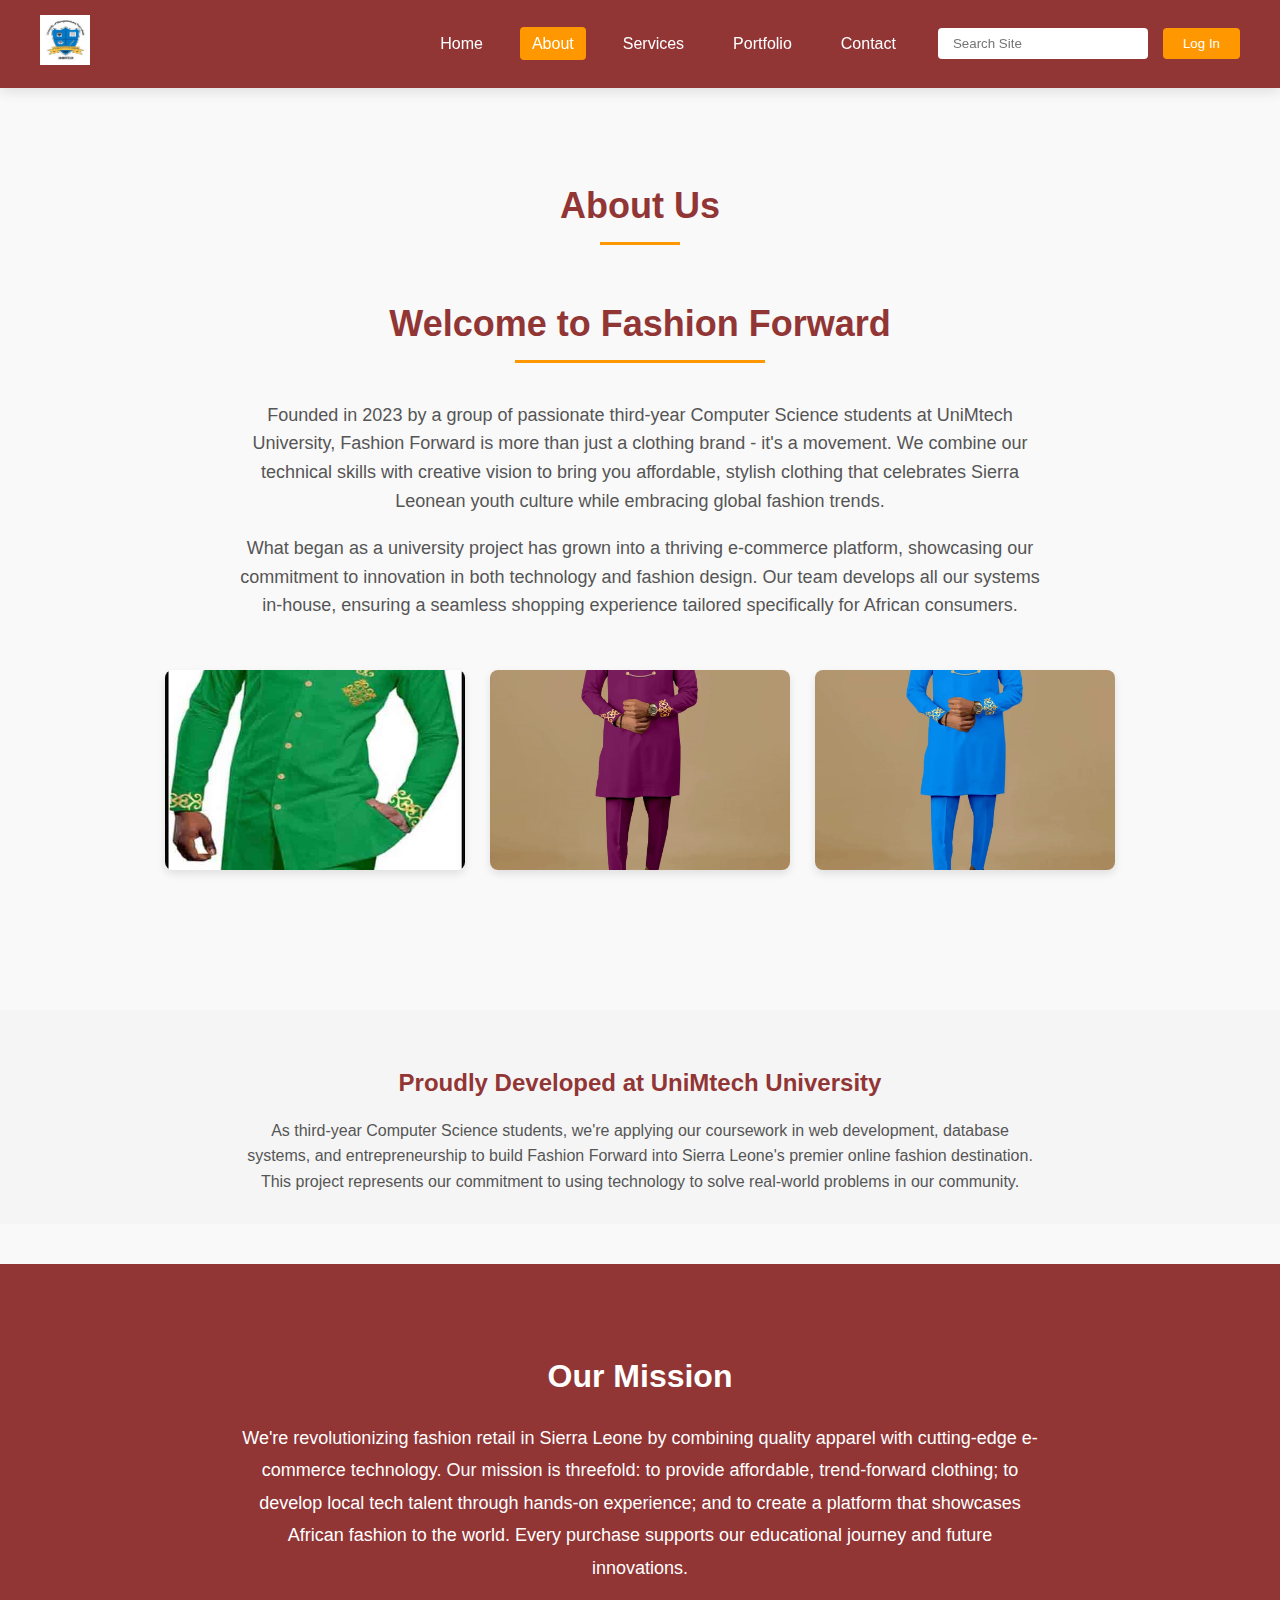
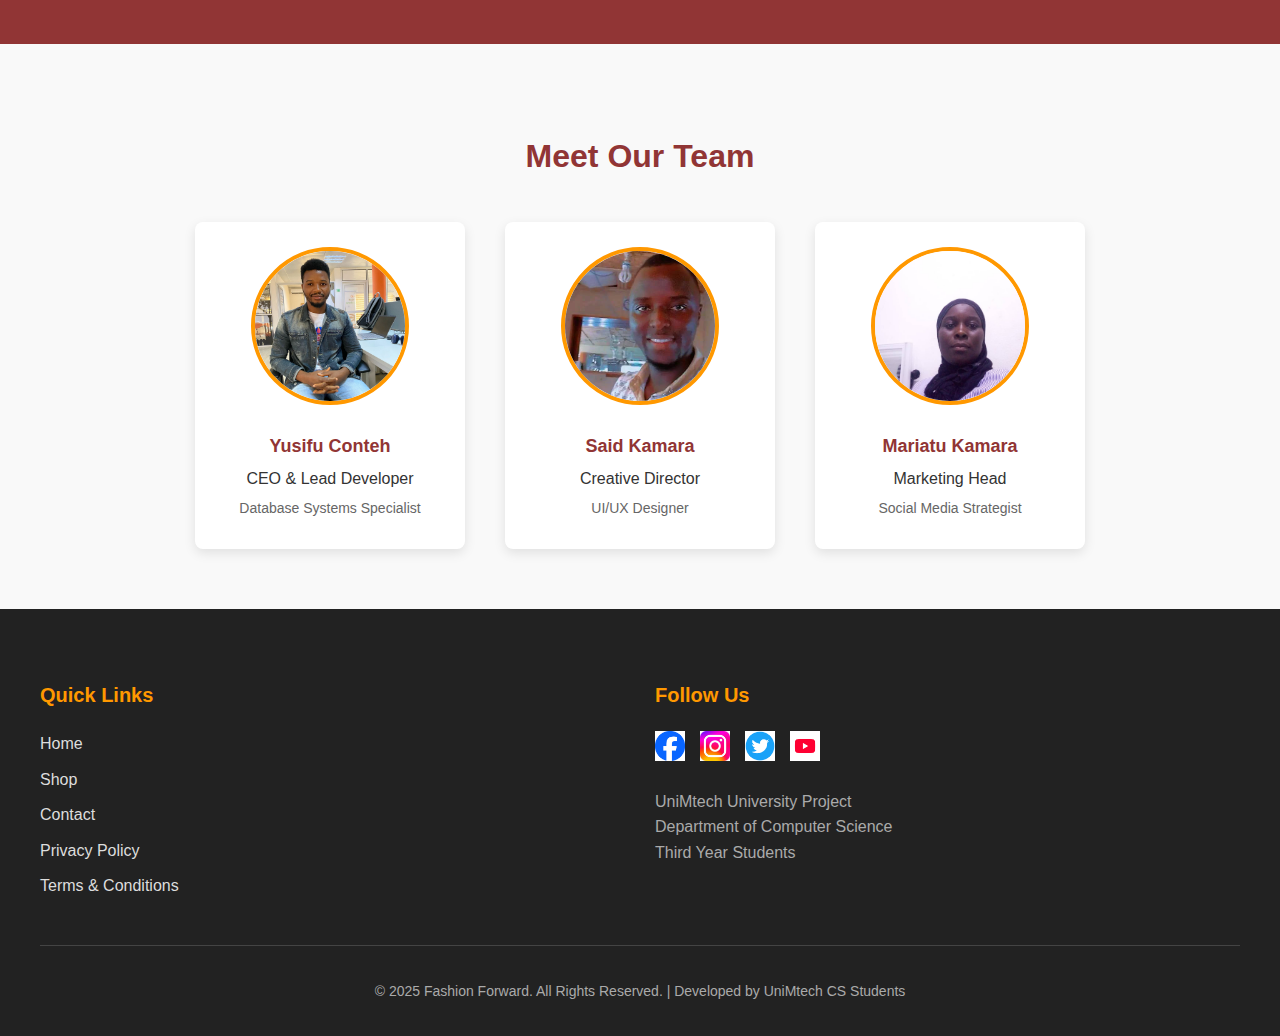
<file: About.html>
<!DOCTYPE html>
<html lang="en">

<head>
    <meta charset="UTF-8">
    <meta name="viewport" content="width=device-width, initial-scale=1.0">
    <title>About Us - Fashion Store</title>
    <style>
        /* General Styles */
        body {
            font-family: 'Segoe UI', Tahoma, Geneva, Verdana, sans-serif;
            margin: 0;
            padding: 0;
            background: #f9f9f9;
            color: #333;
            line-height: 1.6;
        }

        .container {
            max-width: 1200px;
            margin: 0 auto;
            padding: 0 20px;
        }

        /* Header Styles */
        header {
            background: #913535;
            padding: 15px 0;
            box-shadow: 0 4px 12px rgba(0, 0, 0, 0.1);
            position: sticky;
            top: 0;
            z-index: 100;
        }

        .navbar {
            display: flex;
            justify-content: space-between;
            align-items: center;
        }

        .logo img {
            height: 50px;
            width: auto;
        }

        .nav-items {
            display: flex;
            align-items: center;
            gap: 30px;
        }

        .nav-links {
            display: flex;
            list-style: none;
            gap: 25px;
            margin: 0;
            padding: 0;
        }

        .nav-links a {
            color: white;
            text-decoration: none;
            font-weight: 500;
            font-size: 16px;
            transition: all 0.3s ease;
            padding: 8px 12px;
            border-radius: 4px;
        }

        .nav-links a:hover,
        .nav-links a.active {
            background: #ff9800;
            color: #fff;
        }

        .search-login {
            display: flex;
            gap: 15px;
            align-items: center;
        }

        .search-login input {
            padding: 8px 15px;
            border: none;
            border-radius: 4px;
            width: 180px;
        }

        .search-login button {
            background: #ff9800;
            color: white;
            border: none;
            padding: 8px 20px;
            border-radius: 4px;
            cursor: pointer;
            transition: all 0.3s ease;
        }

        .search-login button:hover {
            background: #e68900;
        }

        .menu-toggle {
            display: none;
            color: white;
            font-size: 24px;
            cursor: pointer;
        }

        /* About Section */
        .about-container {
            padding: 60px 0;
            text-align: center;
        }

        .about-container h2 {
            font-size: 36px;
            margin-bottom: 30px;
            color: #913535;
            position: relative;
            display: inline-block;
        }

        .about-container h2:after {
            content: '';
            position: absolute;
            width: 50%;
            height: 3px;
            background: #ff9800;
            bottom: -10px;
            left: 25%;
        }

        .store-intro {
            max-width: 800px;
            margin: 0 auto 50px;
        }

        .store-intro p {
            font-size: 18px;
            color: #555;
        }

        .about-images {
            display: flex;
            justify-content: center;
            gap: 25px;
            margin: 40px 0;
            flex-wrap: wrap;
        }

        .about-images img {
            width: 300px;
            height: 200px;
            object-fit: cover;
            border-radius: 8px;
            box-shadow: 0 4px 8px rgba(0, 0, 0, 0.1);
            transition: transform 0.3s ease;
        }

        .about-images img:hover {
            transform: scale(1.03);
        }

        /* Mission Section */
        .mission {
            background: #913535;
            color: white;
            padding: 60px 0;
            text-align: center;
        }

        .mission h2 {
            font-size: 32px;
            margin-bottom: 20px;
        }

        .mission p {
            max-width: 800px;
            margin: 0 auto;
            font-size: 18px;
            line-height: 1.8;
        }

        /* Team Section */
        .team {
            padding: 60px 0;
            text-align: center;
        }

        .team h2 {
            font-size: 32px;
            margin-bottom: 40px;
            color: #913535;
        }

        .team-members {
            display: flex;
            justify-content: center;
            flex-wrap: wrap;
            gap: 40px;
        }

        .team-member {
            background: white;
            padding: 25px;
            border-radius: 8px;
            box-shadow: 0 4px 12px rgba(0, 0, 0, 0.1);
            width: 220px;
            transition: transform 0.3s ease;
        }

        .team-member:hover {
            transform: translateY(-10px);
        }

        .team-member img {
            width: 150px;
            height: 150px;
            border-radius: 50%;
            object-fit: cover;
            border: 4px solid #ff9800;
            margin-bottom: 15px;
        }

        .team-member p {
            margin: 5px 0;
        }

        .team-member p:first-of-type {
            font-weight: bold;
            color: #913535;
            font-size: 18px;
        }

        .team-member p:last-of-type {
            color: #666;
            font-size: 14px;
        }

        /* University Banner */
        .university-banner {
            background: #f5f5f5;
            padding: 30px 0;
            text-align: center;
            margin: 40px 0;
        }

        .university-banner h3 {
            color: #913535;
            font-size: 24px;
            margin-bottom: 15px;
        }

        .university-banner p {
            max-width: 800px;
            margin: 0 auto;
            color: #555;
        }

        /* Footer */
        footer {
            background: #222;
            color: white;
            padding: 50px 0 20px;
        }

        .footer-container {
            display: flex;
            justify-content: space-between;
            flex-wrap: wrap;
            gap: 30px;
            margin-bottom: 30px;
        }

        .footer-section {
            flex: 1;
            min-width: 200px;
        }

        .footer-section h3 {
            color: #ff9800;
            margin-bottom: 20px;
            font-size: 20px;
        }

        .footer-section ul {
            list-style: none;
            padding: 0;
        }

        .footer-section ul li {
            margin-bottom: 10px;
        }

        .footer-section ul li a {
            color: #ddd;
            text-decoration: none;
            transition: color 0.3s ease;
        }

        .footer-section ul li a:hover {
            color: #ff9800;
        }

        .social-icons {
            display: flex;
            gap: 15px;
        }

        .social-icons img {
            width: 30px;
            height: 30px;
            transition: transform 0.3s ease;
        }

        .social-icons img:hover {
            transform: scale(1.1);
        }

        .footer-bottom {
            text-align: center;
            padding-top: 20px;
            border-top: 1px solid #444;
            font-size: 14px;
            color: #aaa;
        }

        /* Responsive Design */
        @media (max-width: 768px) {
            .nav-items {
                display: none;
                flex-direction: column;
                position: absolute;
                top: 80px;
                left: 0;
                right: 0;
                background: #913535;
                padding: 20px;
                gap: 15px;
            }

            .nav-items.active {
                display: flex;
            }

            .nav-links {
                flex-direction: column;
                gap: 15px;
            }

            .search-login {
                flex-direction: column;
                width: 100%;
            }

            .search-login input {
                width: 100%;
            }

            .menu-toggle {
                display: block;
            }

            .about-images img {
                width: 100%;
                max-width: 400px;
            }

            .team-member {
                width: 100%;
                max-width: 300px;
            }
        }
    </style>
</head>

<body>
    <!-- Header Section -->
    <header>
        <nav class="navbar container">
            <!-- Logo -->
            <div class="logo">
                <img src="UNIVESRITY.jpeg" alt="Fashion Store Logo">
            </div>

            <!-- Navigation Links -->
            <div class="nav-items" id="navItems">
                <ul class="nav-links">
                    <li><a href="index.html">Home</a></li>
                    <li><a href="about.html" class="active">About</a></li>
                    <li><a href="services.html">Services</a></li>
                    <li><a href="portfolio.html">Portfolio</a></li>
                    <li><a href="contact.html">Contact</a></li>
                </ul>

                <!-- Search and Login -->
                <div class="search-login">
                    <input type="text" placeholder="Search Site">
                    <button>Log In</button>
                </div>
            </div>

            <!-- Mobile Menu Button -->
            <div class="menu-toggle" onclick="toggleMenu()">☰</div>
        </nav>
    </header>

    <!-- About Us Section -->
    <section class="about-container container">
        <h2>About Us</h2>
        <div class="store-intro">
            <h2>Welcome to Fashion Forward</h2>
            <p>
                Founded in 2023 by a group of passionate third-year Computer Science students at UniMtech University,
                Fashion Forward is more than just a clothing brand - it's a movement. We combine our technical skills
                with creative vision to bring you affordable, stylish clothing that celebrates Sierra Leonean youth
                culture
                while embracing global fashion trends.
            </p>
            <p>
                What began as a university project has grown into a thriving e-commerce platform, showcasing our
                commitment
                to innovation in both technology and fashion design. Our team develops all our systems in-house,
                ensuring
                a seamless shopping experience tailored specifically for African consumers.
            </p>
        </div>

        <div class="about-images">
            <img src="./About/Outfet3.jpg" alt="Stylish Outfit">
            <img src="./About/Outfet02.jpeg" alt="Trendy Accessories">
            <img src="./About/Outfet01.jpeg" alt="Casual Wear">
        </div>
    </section>

    <!-- University Banner -->
    <section class="university-banner">
        <div class="container">
            <h3>Proudly Developed at UniMtech University</h3>
            <p>
                As third-year Computer Science students, we're applying our coursework in web development,
                database systems, and entrepreneurship to build Fashion Forward into Sierra Leone's premier
                online fashion destination. This project represents our commitment to using technology to
                solve real-world problems in our community.
            </p>
        </div>
    </section>

    <!-- Our Mission -->
    <section class="mission">
        <div class="container">
            <h2>Our Mission</h2>
            <p>
                We're revolutionizing fashion retail in Sierra Leone by combining quality apparel with cutting-edge
                e-commerce technology. Our mission is threefold: to provide affordable, trend-forward clothing; to
                develop local tech talent through hands-on experience; and to create a platform that showcases
                African fashion to the world. Every purchase supports our educational journey and future innovations.
            </p>
        </div>
    </section>

    <!-- Our Team -->
    <section class="team container">
        <h2>Meet Our Team</h2>
        <div class="team-members">
            <div class="team-member">
                <img src="./About/Yusifu.jpeg" alt="Yusifu Conteh">
                <p><strong>Yusifu Conteh</strong></p>
                <p>CEO & Lead Developer</p>
                <p>Database Systems Specialist</p>
            </div>
            <div class="team-member">
                <img src="Saidu Kmara.jpeg" alt="Said Kamara">
                <p><strong>Said Kamara</strong></p>
                <p>Creative Director</p>
                <p>UI/UX Designer</p>
            </div>
            <div class="team-member">
                <img src="Adama Kamara.jpeg" alt="Mariatu Kamara">
                <p><strong>Mariatu Kamara</strong></p>
                <p>Marketing Head</p>
                <p>Social Media Strategist</p>
            </div>
            <!-- <div class="team-member">
                <img src="sarah.jpg" alt="Sarah Lee">
                <p><strong>Sarah Lee</strong></p>
                <p>Customer Support</p>
                <p>Business Analyst</p>
            </div> -->
            <!-- <div class="team-member">
                <img src="chris.jpg" alt="Chris Brown">
                <p><strong>Chris Brown</strong></p>
                <p>Lead Developer</p>
                <p>Systems Architect</p>
            </div> -->
        </div>
    </section>

    <!-- Footer -->
    <footer>
        <div class="container">
            <div class="footer-container">
                <div class="footer-section">
                    <h3>Quick Links</h3>
                    <ul>
                        <li><a href="index.html">Home</a></li>
                        <li><a href="shop.html">Shop</a></li>
                        <li><a href="contact.html">Contact</a></li>
                        <li><a href="#">Privacy Policy</a></li>
                        <li><a href="#">Terms & Conditions</a></li>
                    </ul>
                </div>

                <div class="footer-section">
                    <h3>Follow Us</h3>
                    <div class="social-icons">
                        <a href="https://www.facebook.com/yourpage" target="_blank">
                            <img src="facebook-icon.png" alt="Facebook">
                        </a>
                        
                        <a href="https://www.instagram.com/">
                            <img src="instagram-icon.jpg" alt="Instagram">
                        </a>
                        <a href="https://x.com/?lang=en">
                            <img src="twitter-icon.png" alt="Twitter">
                        </a>
                        <a href="https://www.youtube.com/">
                            <img src="youtube.png" alt="YouTube">
                        </a>
                    </div>
                    <p style="margin-top: 20px; color: #aaa;">
                        UniMtech University Project<br>
                        Department of Computer Science<br>
                        Third Year Students
                    </p>
                </div>
            </div>

            <div class="footer-bottom">
                <p>&copy; 2025 Fashion Forward. All Rights Reserved. | Developed by UniMtech CS Students</p>
            </div>
        </div>
    </footer>

    <script>
        function toggleMenu() {
            const navItems = document.getElementById('navItems');
            navItems.classList.toggle('active');
        }
    </script>
</body>

</html>
</file>
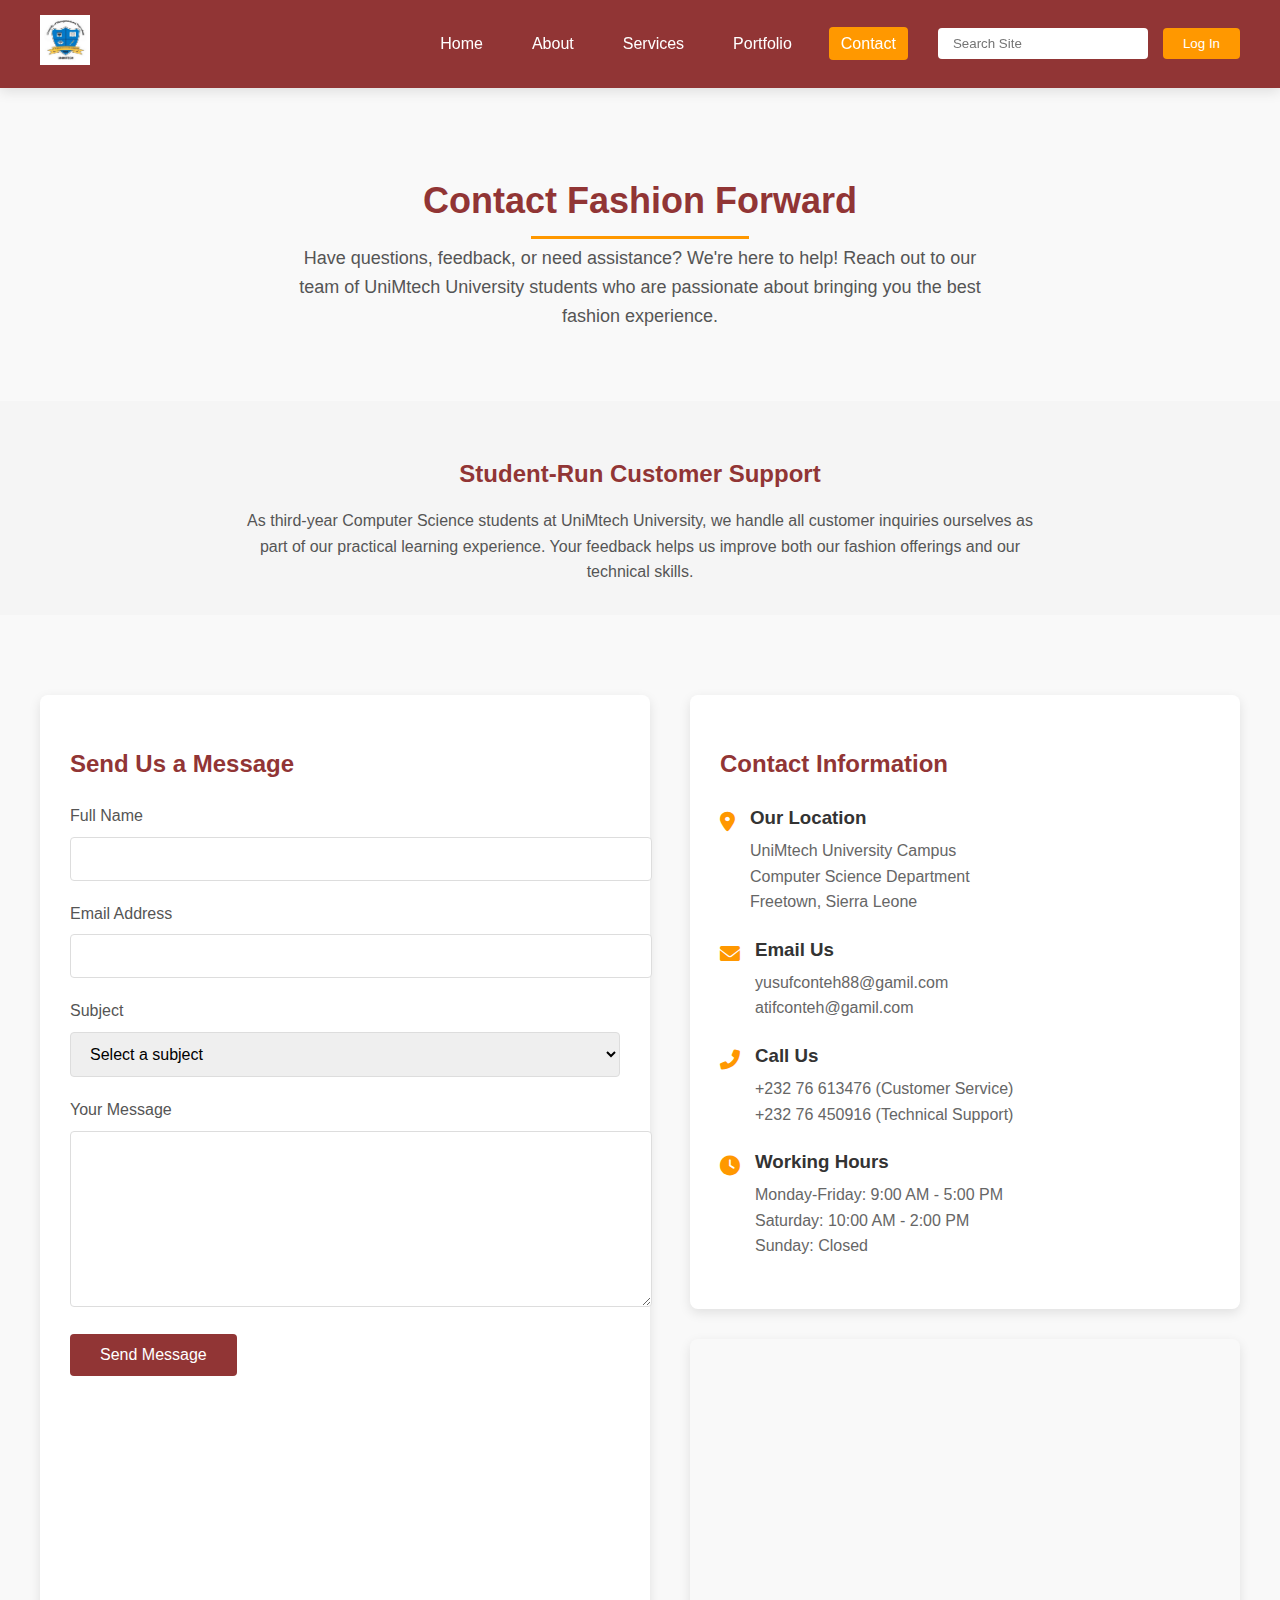
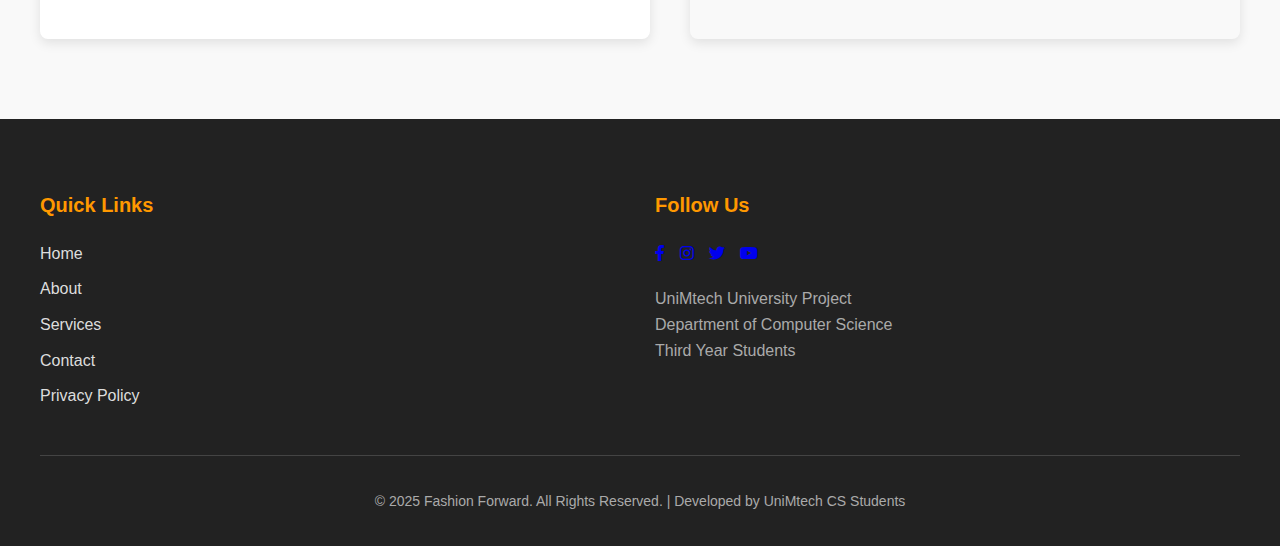
<file: Contact.html>
<!DOCTYPE html>
<html lang="en">

<head>
    <meta charset="UTF-8">
    <meta name="viewport" content="width=device-width, initial-scale=1.0">
    <title>Contact Us - Fashion Store</title>
    <style>
        /* General Styles */
        body {
            font-family: 'Segoe UI', Tahoma, Geneva, Verdana, sans-serif;
            margin: 0;
            padding: 0;
            background: #f9f9f9;
            color: #333;
            line-height: 1.6;
        }

        .container {
            max-width: 1200px;
            margin: 0 auto;
            padding: 0 20px;
        }

        /* Header Styles */
        header {
            background: #913535;
            padding: 15px 0;
            box-shadow: 0 4px 12px rgba(0, 0, 0, 0.1);
            position: sticky;
            top: 0;
            z-index: 100;
        }

        .navbar {
            display: flex;
            justify-content: space-between;
            align-items: center;
        }

        .logo img {
            height: 50px;
            width: auto;
        }

        .nav-items {
            display: flex;
            align-items: center;
            gap: 30px;
        }

        .nav-links {
            display: flex;
            list-style: none;
            gap: 25px;
            margin: 0;
            padding: 0;
        }

        .nav-links a {
            color: white;
            text-decoration: none;
            font-weight: 500;
            font-size: 16px;
            transition: all 0.3s ease;
            padding: 8px 12px;
            border-radius: 4px;
        }

        .nav-links a:hover,
        .nav-links a.active {
            background: #ff9800;
            color: #fff;
        }

        .search-login {
            display: flex;
            gap: 15px;
            align-items: center;
        }

        .search-login input {
            padding: 8px 15px;
            border: none;
            border-radius: 4px;
            width: 180px;
        }

        .search-login button {
            background: #ff9800;
            color: white;
            border: none;
            padding: 8px 20px;
            border-radius: 4px;
            cursor: pointer;
            transition: all 0.3s ease;
        }

        .search-login button:hover {
            background: #e68900;
        }

        .menu-toggle {
            display: none;
            color: white;
            font-size: 24px;
            cursor: pointer;
        }

        /* Contact Page Header */
        .contact-header {
            text-align: center;
            padding: 60px 0 30px;
        }

        .contact-header h1 {
            font-size: 36px;
            color: #913535;
            margin-bottom: 15px;
            position: relative;
            display: inline-block;
        }

        .contact-header h1:after {
            content: '';
            position: absolute;
            width: 50%;
            height: 3px;
            background: #ff9800;
            bottom: -10px;
            left: 25%;
        }

        .contact-header p {
            font-size: 18px;
            color: #555;
            max-width: 700px;
            margin: 0 auto;
        }

        /* Contact Content */
        .contact-content {
            display: flex;
            gap: 40px;
            padding: 40px 0 80px;
        }

        .contact-form {
            flex: 1;
            background: white;
            padding: 30px;
            border-radius: 8px;
            box-shadow: 0 4px 12px rgba(0, 0, 0, 0.1);
        }

        .contact-form h2 {
            color: #913535;
            margin-bottom: 20px;
            font-size: 24px;
        }

        .form-group {
            margin-bottom: 20px;
        }

        .form-group label {
            display: block;
            margin-bottom: 8px;
            font-weight: 500;
            color: #555;
        }

        .form-group input,
        .form-group textarea,
        .form-group select {
            width: 100%;
            padding: 12px 15px;
            border: 1px solid #ddd;
            border-radius: 4px;
            font-size: 16px;
            transition: border 0.3s ease;
        }

        .form-group input:focus,
        .form-group textarea:focus,
        .form-group select:focus {
            border-color: #913535;
            outline: none;
        }

        .form-group textarea {
            min-height: 150px;
            resize: vertical;
        }

        .submit-btn {
            background: #913535;
            color: white;
            border: none;
            padding: 12px 30px;
            font-size: 16px;
            border-radius: 4px;
            cursor: pointer;
            transition: all 0.3s ease;
        }

        .submit-btn:hover {
            background: #7a2b2b;
        }

        .contact-info {
            flex: 1;
        }

        .info-card {
            background: white;
            padding: 30px;
            border-radius: 8px;
            box-shadow: 0 4px 12px rgba(0, 0, 0, 0.1);
            margin-bottom: 30px;
        }

        .info-card h2 {
            color: #913535;
            margin-bottom: 20px;
            font-size: 24px;
        }

        .info-item {
            display: flex;
            align-items: flex-start;
            margin-bottom: 20px;
        }

        .info-icon {
            color: #ff9800;
            font-size: 20px;
            margin-right: 15px;
            margin-top: 3px;
        }

        .info-text h3 {
            margin: 0 0 5px;
            color: #333;
        }

        .info-text p {
            margin: 0;
            color: #666;
        }

        .map-container {
            height: 300px;
            border-radius: 8px;
            overflow: hidden;
            box-shadow: 0 4px 12px rgba(0, 0, 0, 0.1);
        }

        .map-container iframe {
            width: 100%;
            height: 100%;
            border: none;
        }

        /* University Banner */
        .university-banner {
            background: #f5f5f5;
            padding: 30px 0;
            text-align: center;
            margin: 40px 0;
        }

        .university-banner h3 {
            color: #913535;
            font-size: 24px;
            margin-bottom: 15px;
        }

        .university-banner p {
            max-width: 800px;
            margin: 0 auto;
            color: #555;
        }

        /* Footer */
        footer {
            background: #222;
            color: white;
            padding: 50px 0 20px;
        }

        .footer-container {
            display: flex;
            justify-content: space-between;
            flex-wrap: wrap;
            gap: 30px;
            margin-bottom: 30px;
        }

        .footer-section {
            flex: 1;
            min-width: 200px;
        }

        .footer-section h3 {
            color: #ff9800;
            margin-bottom: 20px;
            font-size: 20px;
        }

        .footer-section ul {
            list-style: none;
            padding: 0;
        }

        .footer-section ul li {
            margin-bottom: 10px;
        }

        .footer-section ul li a {
            color: #ddd;
            text-decoration: none;
            transition: color 0.3s ease;
        }

        .footer-section ul li a:hover {
            color: #ff9800;
        }

        .social-icons {
            display: flex;
            gap: 15px;
        }

        .social-icons img {
            width: 30px;
            height: 30px;
            transition: transform 0.3s ease;
        }

        .social-icons img:hover {
            transform: scale(1.1);
        }

        .footer-bottom {
            text-align: center;
            padding-top: 20px;
            border-top: 1px solid #444;
            font-size: 14px;
            color: #aaa;
        }

        /* Responsive Design */
        @media (max-width: 768px) {
            .nav-items {
                display: none;
                flex-direction: column;
                position: absolute;
                top: 80px;
                left: 0;
                right: 0;
                background: #913535;
                padding: 20px;
                gap: 15px;
            }

            .nav-items.active {
                display: flex;
            }

            .nav-links {
                flex-direction: column;
                gap: 15px;
            }

            .search-login {
                flex-direction: column;
                width: 100%;
            }

            .search-login input {
                width: 100%;
            }

            .menu-toggle {
                display: block;
            }

            .contact-content {
                flex-direction: column;
            }

            .contact-form,
            .contact-info {
                width: 100%;
            }
        }
    </style>
    <!-- Font Awesome for icons -->
    <link rel="stylesheet" href="https://cdnjs.cloudflare.com/ajax/libs/font-awesome/6.0.0-beta3/css/all.min.css">
</head>

<body>
    <!-- Header Section -->
    <header>
        <nav class="navbar container">
            <!-- Logo -->
            <div class="logo">
                <img src="UNIVESRITY.jpeg" alt="Fashion Store Logo">
            </div>

            <!-- Navigation Links -->
            <div class="nav-items" id="navItems">
                <ul class="nav-links">
                    <li><a href="index.html">Home</a></li>
                    <li><a href="About.html">About</a></li>
                    <li><a href="Services.html">Services</a></li>
                    <li><a href="Portfolio.html">Portfolio</a></li>
                    <li><a href="Contact.html" class="active">Contact</a></li>
                </ul>

                <!-- Search and Login -->
                <div class="search-login">
                    <input type="text" placeholder="Search Site">
                    <button>Log In</button>
                </div>
            </div>

            <!-- Mobile Menu Button -->
            <div class="menu-toggle" onclick="toggleMenu()">☰</div>
        </nav>
    </header>

    <!-- Contact Header -->
    <section class="contact-header">
        <div class="container">
            <h1>Contact Fashion Forward</h1>
            <p>Have questions, feedback, or need assistance? We're here to help! Reach out to our team of UniMtech
                University students who are passionate about bringing you the best fashion experience.</p>
        </div>
    </section>

    <!-- University Banner -->
    <section class="university-banner">
        <div class="container">
            <h3>Student-Run Customer Support</h3>
            <p>
                As third-year Computer Science students at UniMtech University, we handle all customer inquiries
                ourselves as part of our practical learning experience. Your feedback helps us improve both our fashion
                offerings and our technical skills.
            </p>
        </div>
    </section>

    <!-- Contact Content -->
    <section class="container">
        <div class="contact-content">
            <div class="contact-form">
                <h2>Send Us a Message</h2>
                <form id="contactForm">
                    <div class="form-group">
                        <label for="name">Full Name</label>
                        <input type="text" id="name" name="name" required>
                    </div>
                    <div class="form-group">
                        <label for="email">Email Address</label>
                        <input type="email" id="email" name="email" required>
                    </div>
                    <div class="form-group">
                        <label for="subject">Subject</label>
                        <select id="subject" name="subject" required>
                            <option value="">Select a subject</option>
                            <option value="order">Order Inquiry</option>
                            <option value="return">Returns & Exchanges</option>
                            <option value="product">Product Question</option>
                            <option value="feedback">Feedback</option>
                            <option value="other">Other</option>
                        </select>
                    </div>
                    <div class="form-group">
                        <label for="message">Your Message</label>
                        <textarea id="message" name="message" required></textarea>
                    </div>
                    <button type="submit" class="submit-btn">Send Message</button>
                </form>
            </div>

            <div class="contact-info">
                <div class="info-card">
                    <h2>Contact Information</h2>
                    <div class="info-item">
                        <div class="info-icon">
                            <i class="fas fa-map-marker-alt"></i>
                        </div>
                        <div class="info-text">
                            <h3>Our Location</h3>
                            <p>UniMtech University Campus<br>
                                Computer Science Department<br>
                                Freetown, Sierra Leone</p>
                        </div>
                    </div>
                    <div class="info-item">
                        <div class="info-icon">
                            <i class="fas fa-envelope"></i>
                        </div>
                        <div class="info-text">
                            <h3>Email Us</h3>
                            <p>yusufconteh88@gamil.com<br>
                                atifconteh@gamil.com</p>
                        </div>
                    </div>
                    <div class="info-item">
                        <div class="info-icon">
                            <i class="fas fa-phone-alt"></i>
                        </div>
                        <div class="info-text">
                            <h3>Call Us</h3>
                            <p>+232 76 613476 (Customer Service)<br>
                                +232 76 450916 (Technical Support)</p>
                        </div>
                    </div>
                    <div class="info-item">
                        <div class="info-icon">
                            <i class="fas fa-clock"></i>
                        </div>
                        <div class="info-text">
                            <h3>Working Hours</h3>
                            <p>Monday-Friday: 9:00 AM - 5:00 PM<br>
                                Saturday: 10:00 AM - 2:00 PM<br>
                                Sunday: Closed</p>
                        </div>
                    </div>
                </div>

                <div class="map-container">
                    <iframe
                        src="https://www.google.com/maps/embed?pb=!1m18!1m12!1m3!1d3965.258265527453!2d-13.234988925441906!3d8.48408839154944!2m3!1f0!2f0!3f0!3m2!1i1024!2i768!4f13.1!3m3!1m2!1s0x0%3A0x0!2zOMKwMjknMDIuNyJOIDEzwrAxNCcwMi4wIlc!5e1!3m2!1sen!2sus!4v1620000000000!5m2!1sen!2sus"
                        allowfullscreen="" loading="lazy"></iframe>
                </div>
            </div>
        </div>
    </section>

    <!-- Footer -->
    <footer>
        <div class="container">
            <div class="footer-container">
                <div class="footer-section">
                    <h3>Quick Links</h3>
                    <ul>
                        <li><a href="index.html">Home</a></li>
                        <li><a href="about.html">About</a></li>
                        <li><a href="services.html">Services</a></li>
                        <li><a href="contact.html">Contact</a></li>
                        <li><a href="#">Privacy Policy</a></li>
                    </ul>
                </div>

                <div class="footer-section">
                    <h3>Follow Us</h3>
                    <div class="social-icons">
                        <a href="#"><i class="fab fa-facebook-f"></i></a>
                        <a href="#"><i class="fab fa-instagram"></i></a>
                        <a href="#"><i class="fab fa-twitter"></i></a>
                        <a href="#"><i class="fab fa-youtube"></i></a>
                    </div>
                    <p style="margin-top: 20px; color: #aaa;">
                        UniMtech University Project<br>
                        Department of Computer Science<br>
                        Third Year Students
                    </p>
                </div>
            </div>

            <div class="footer-bottom">
                <p>&copy; 2025 Fashion Forward. All Rights Reserved. | Developed by UniMtech CS Students</p>
            </div>
        </div>
    </footer>

    <script>
        function toggleMenu() {
            const navItems = document.getElementById('navItems');
            navItems.classList.toggle('active');
        }

        // Form submission handling
        document.getElementById('contactForm').addEventListener('submit', function (e) {
            e.preventDefault();

            // Get form values
            const name = document.getElementById('name').value;
            const email = document.getElementById('email').value;
            const subject = document.getElementById('subject').value;
            const message = document.getElementById('message').value;

            // Here you would typically send the data to a server
            // For this example, we'll just show an alert
            alert(`Thank you, ${name}! Your message about "${subject}" has been received. We'll respond to ${email} shortly.`);

            // Reset the form
            this.reset();
        });
    </script>
</body>

</html>
</file>
